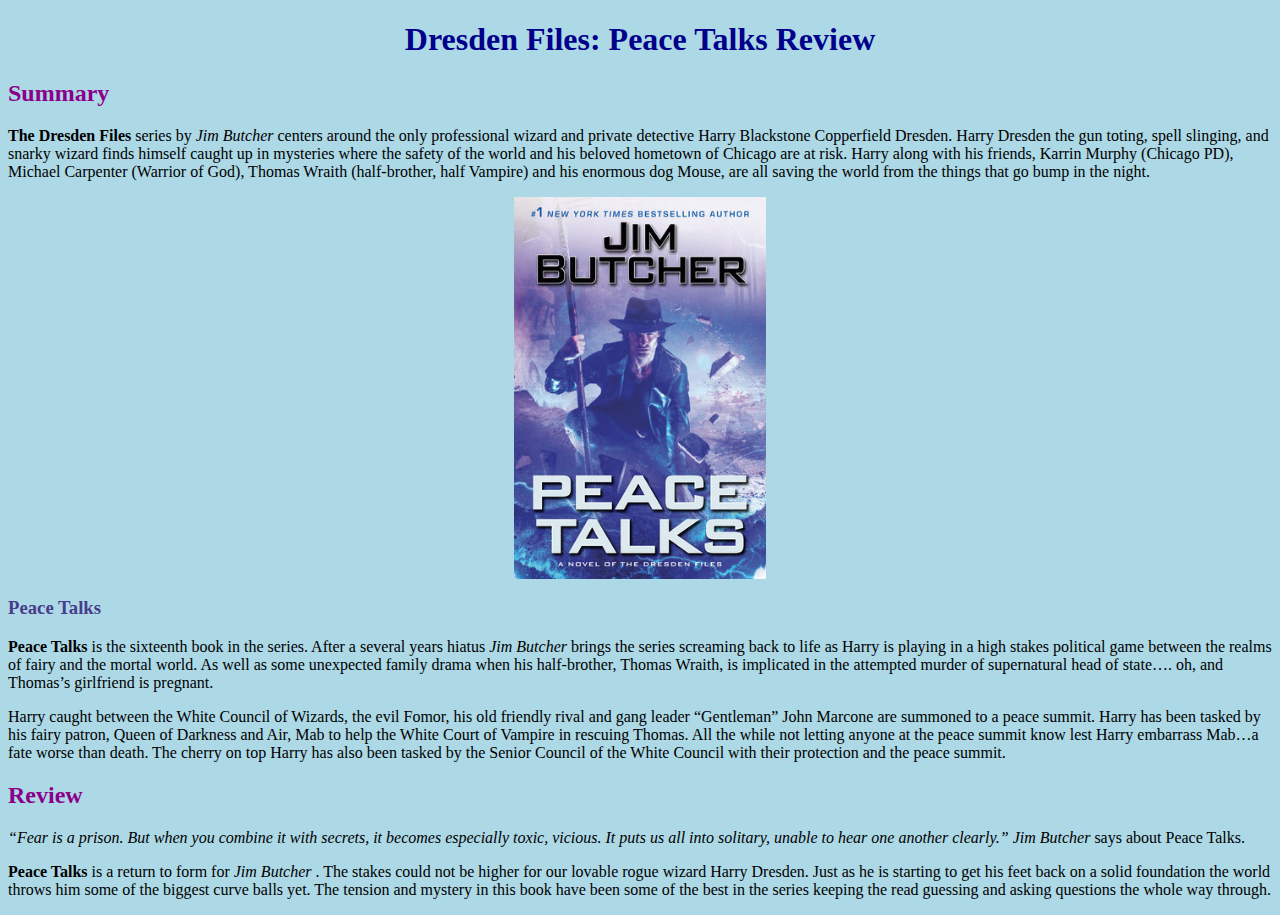
<file: text-formatting/index.html>
<!DOCTYPE html>
<html lang="en">
<head>
    <meta charset="UTF-8">
    <meta name="viewport" content="width=device-width, initial-scale=1.0">
    <style>
        body{
            background-color: lightblue;
            font-family: 'Times New Roman', Times, serif;
            color: black;
        }
        h1{
            text-align: center;
            color: darkblue;
        }
        h2{
            color: darkmagenta;
        }
        h3{
            color: darkslateblue;
        }
        img{ 
            width: 20%;
            display: block;
            margin: 10px auto;

        }
    </style>
    <title>Text Formatting</title>
</head>
<body>
    <h1>Dresden Files: Peace Talks Review</h1>
    <h2>Summary</h2>
    <p>
        <strong>The Dresden Files</strong> series by <em> Jim Butcher</em> centers around the only professional wizard and private detective Harry Blackstone Copperfield Dresden. Harry Dresden the gun toting, spell slinging, and snarky wizard finds himself caught up in mysteries where the safety of the world and his beloved hometown of Chicago are at risk. Harry along with his friends, Karrin Murphy (Chicago PD), Michael Carpenter (Warrior of God), Thomas Wraith (half-brother, half Vampire) and his enormous dog Mouse, are all saving the world from the things that go bump in the night. 
    </p>
    <a href="https://www.penguinrandomhouse.com/books/309658/peace-talks-by-jim-butcher/"><img src="peace-talks.jpg" alt="peace-talks"></a>
    <h3>Peace Talks</h3>
    <p> <strong>Peace Talks</strong>  is the sixteenth book in the series. After a several years hiatus <em>Jim Butcher</em>  brings the series screaming back to life as Harry is playing in a high stakes political game between the realms of fairy and the mortal world. As well as some unexpected family drama when his half-brother, Thomas Wraith, is implicated in the attempted murder of supernatural head of state…. oh, and Thomas’s girlfriend is pregnant. 

    </p>
    <p>Harry caught between the White Council of Wizards, the evil Fomor, his old friendly rival and gang leader “Gentleman” John Marcone are summoned to a peace summit. Harry has been tasked by his fairy patron, Queen of Darkness and Air, Mab to help the White Court of Vampire in rescuing Thomas. All the while not letting anyone at the peace summit know lest Harry embarrass Mab…a fate worse than death. The cherry on top Harry has also been tasked by the Senior Council of the White Council with their protection and the peace summit. 

    </p>
    <h2>Review</h2>
    <p> <em><q>Fear is a prison. But when you combine it with secrets, it becomes especially toxic, vicious. It puts us all into solitary, unable to hear one another clearly.</q> Jim Butcher</em>  says about Peace Talks. 

    </p>
    <p> <strong>Peace Talks</strong>  is a return to form for <em>Jim Butcher</em> . The stakes could not be higher for our lovable rogue wizard Harry Dresden. Just as he is starting to get his feet back on a solid foundation the world throws him some of the biggest curve balls yet. The tension and mystery in this book have been some of the best in the series keeping the read guessing and asking questions the whole way through. 

    </p>
</body>
</html>
</file>
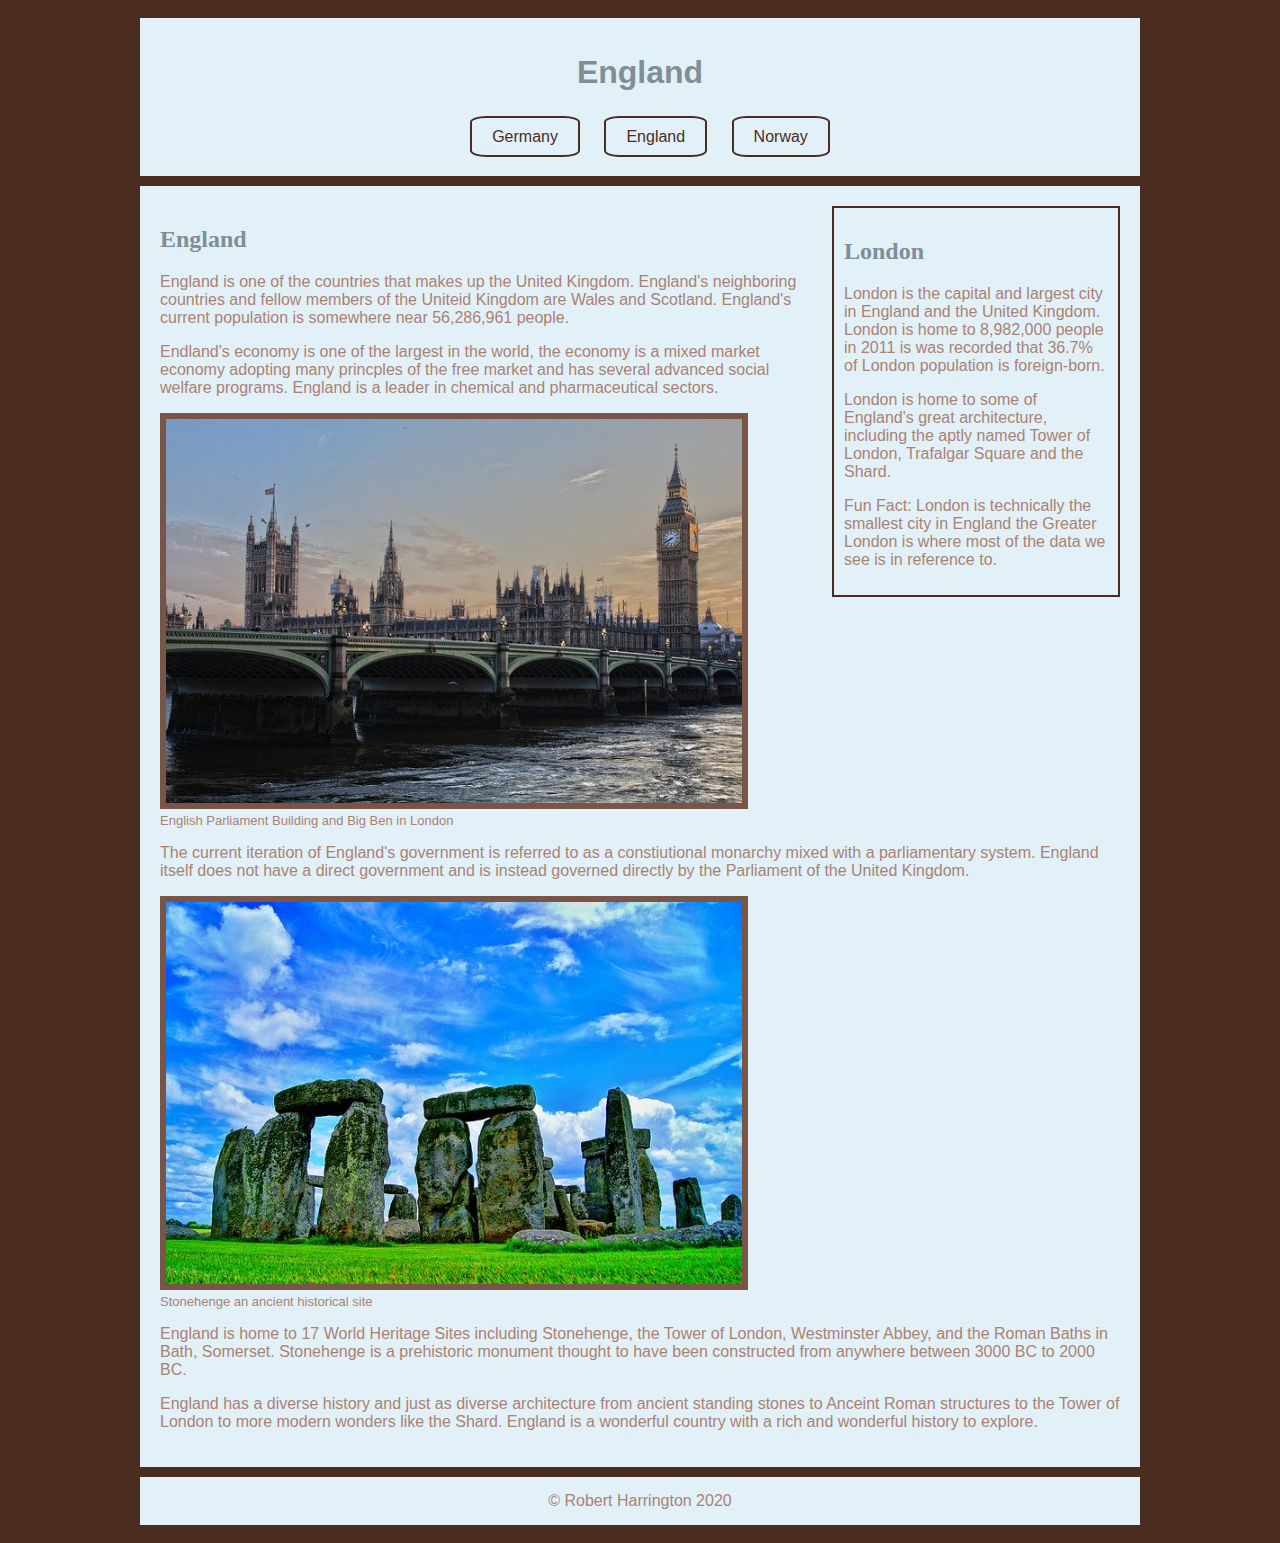
<file: england.html>
<!DOCTYPE html>
<html lang="en">
<head>
    <meta charset="UTF-8">
    <meta name="viewport" content="width=device-width, initial-scale=1.0">
    <link rel="stylesheet" href="styles.css">
    <title>Travel Site</title>
</head>
<body>
        <div class="container">
            <header>
                <h1>England</h1>
                <nav>
                    <a href="home.html">Germany</a>
                    <a href="england.html">England</a>
                    <a href="norway.html">Norway</a>
                </nav>
            </header>
        </div>
        <div class="container">
            <main>
                <aside>
                    <h2>London</h2>
                    <p>London is the capital and largest city in England and the United Kingdom. London is home to 8,982,000 people in 2011 is was recorded that 36.7% of London population is foreign-born.</p>
                    <p>London is home to some of England's great architecture, including the aptly named Tower of London, Trafalgar Square and the Shard. </p>
                    <p>Fun Fact: London is technically the smallest city in England the Greater London is where most of the data we see is in reference to. </p>
                </aside>
                <h2>England</h2>
                <p>England is one of the countries that makes up the United Kingdom. England's neighboring countries and fellow members of the Uniteid Kingdom are Wales and Scotland. England's current population is somewhere near 56,286,961 people.</p>
                <p>Endland's economy is one of the largest in the world, the economy is a mixed market economy adopting many princples of the free market and has several advanced social welfare programs. England is a leader in chemical and pharmaceutical sectors.</p>
                <img class="img-responsive" src="london.jpg" alt="Parliment Building">
                <figcaption>English Parliament Building and Big Ben in London</figcaption>
                <p>The current iteration of England's government is referred to as a constiutional monarchy mixed with a parliamentary system. England itself does not have a direct government and is instead governed directly by the Parliament of the United Kingdom.
                </p>
                <img class="img-responsive" src="stonehenge.jpg" alt="Stonehenge">
                <figcaption>Stonehenge an ancient historical site</figcaption>
                <p>England is home to 17 World Heritage Sites including Stonehenge, the Tower of London, Westminster Abbey, and the Roman Baths in Bath, Somerset.
                    Stonehenge is a prehistoric monument thought to have been constructed from anywhere between 3000 BC to 2000 BC.
                </p>
                <p>England has a diverse history and just as diverse architecture from ancient standing stones to Anceint Roman structures to the Tower of London to more modern wonders like the Shard. England is a wonderful country with a rich and wonderful history to explore. </p>
            </main>
        </div>
        <div class="container">
            <footer>
                &copy; Robert Harrington 2020
            </footer>
        </div>

</body>
</html>
</file>
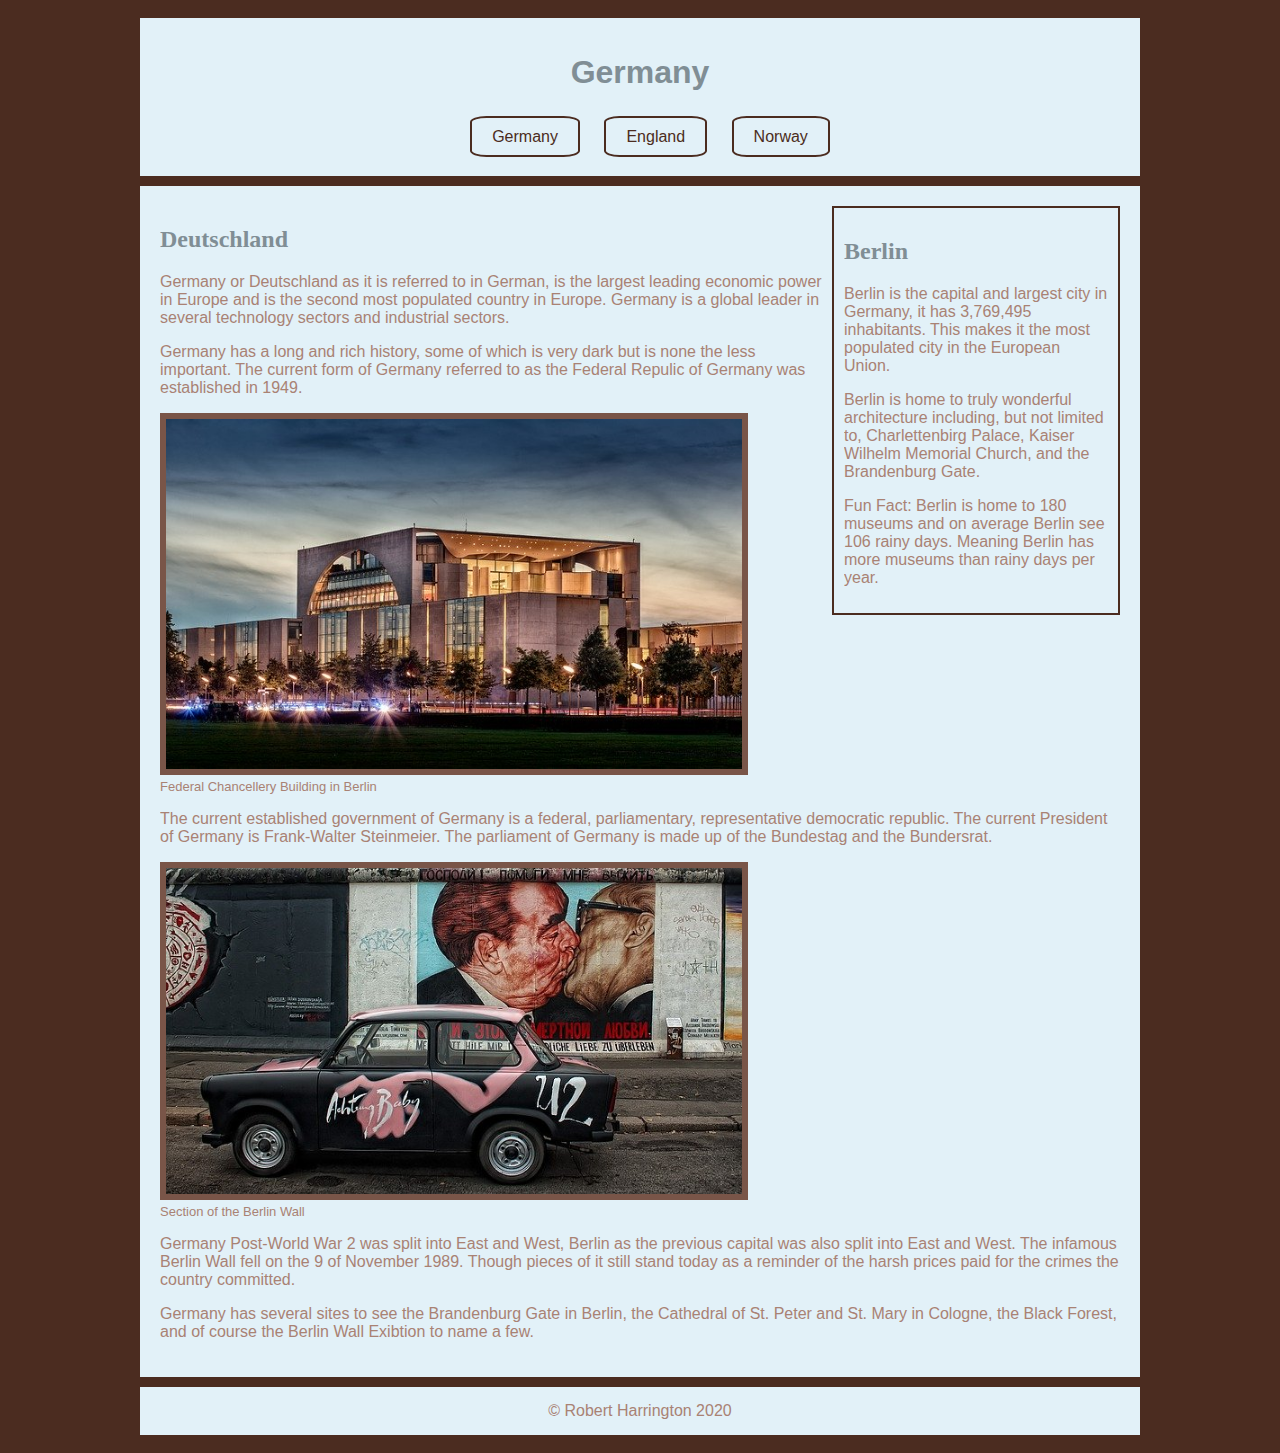
<file: germany.html>
<!DOCTYPE html>
<html lang="en">

<head>
    <meta charset="UTF-8">
    <meta name="viewport" content="width=device width, initial-scale=1.0">
    <link rel="stylesheet" href="styles.css">
    <title>Travel Site</title>
</head>

<body>
    <div class="container">
        <header>
            <h1>Germany</h1>
            <nav>
                <a href="home.html">Germany</a>
                <a href="england.html">England</a>
                <a href="norway.html">Norway</a>
            </nav>
        </header>
    </div>
    <div class="container">
        <main>
            <aside>
                <h2>Berlin</h2>
                <p>Berlin is the capital and largest city in Germany, it has 3,769,495 inhabitants. This makes it the most populated city in the European Union.</p>
                <p>Berlin is home to truly wonderful architecture including, but not limited to, Charlettenbirg Palace, Kaiser Wilhelm Memorial Church, and the Brandenburg Gate.</p>
                <p>Fun Fact: Berlin is home to 180 museums and on average Berlin see 106 rainy days. Meaning Berlin has more museums than rainy days per year. </p>
            </aside>
            <h2>Deutschland</h2>
            <p>Germany or Deutschland as it is referred to in German, is the largest leading economic power in Europe and is the second most populated country in Europe.
                Germany is a global leader in several technology sectors and industrial sectors.
            </p>
            <p>Germany has a long and rich history, some of which is very dark but is none the less important. The current form of Germany referred to as the Federal Repulic of Germany was established in 1949.</p>
            <img class="img-responsive" src="federal-chancellery.jpg" alt="Berlin federal-chancellery">
            <figcaption>Federal Chancellery Building in Berlin</figcaption>
            <p> The current established government of Germany is a federal, parliamentary, representative democratic republic. The current President of Germany is Frank-Walter Steinmeier. The parliament of Germany is made up of the Bundestag and the Bundersrat.
            </p>
            <img class="img-responsive" src="berlin-wall.jpg" alt="Berlin Wall">
            <figcaption>Section of the Berlin Wall</figcaption>
            <p>Germany Post-World War 2 was split into East and West, Berlin as the previous capital was also split into East and West. The infamous Berlin Wall fell on the 9 of November 1989. Though pieces of it still stand today as a reminder of the harsh prices paid for the crimes the country committed. </p>
            <p>Germany has several sites to see the Brandenburg Gate in Berlin, the Cathedral of St. Peter and St. Mary in Cologne, the Black Forest, and of course the Berlin Wall Exibtion to name a few. </p>
        </main>
    </div>
    <div class="container">
        <footer>
            &copy; Robert Harrington 2020
        </footer>
    </div>

</body>

</html>
</file>
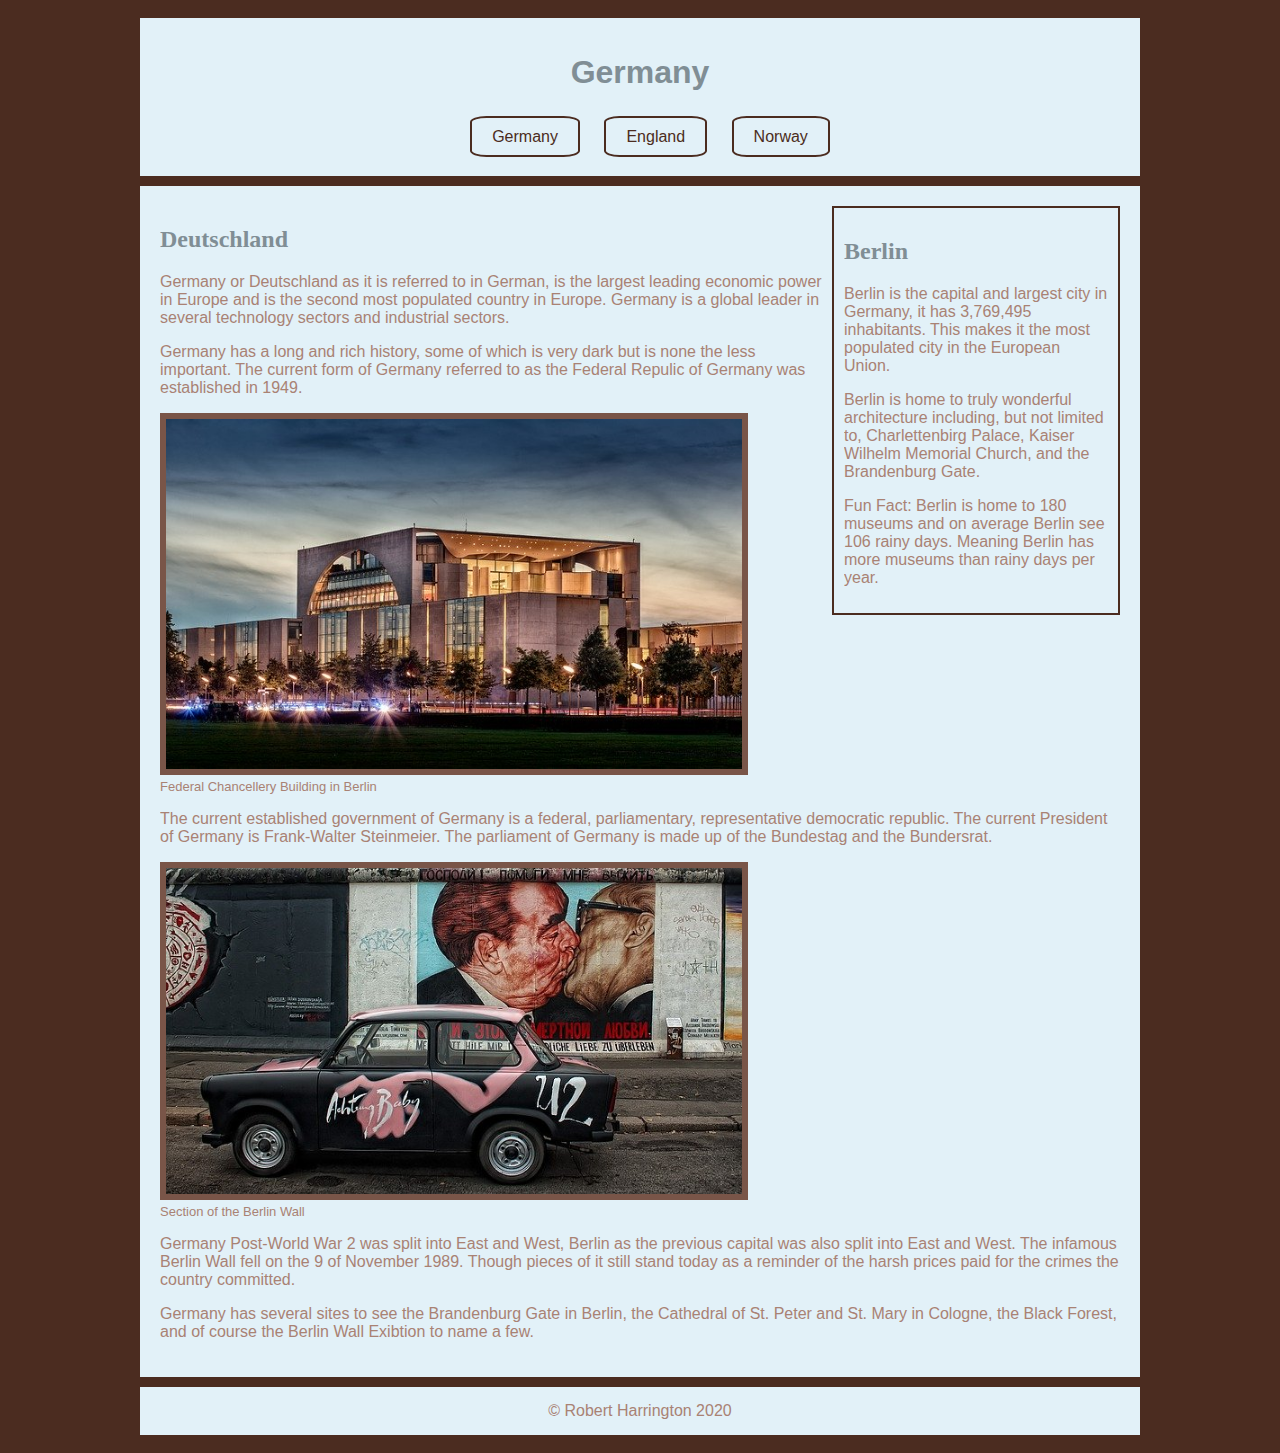
<file: home.html>
<!DOCTYPE html>
<html lang="en">
<head>
    <meta charset="UTF-8">
    <meta name="viewport" content="width=device-width, initial-scale=1.0">
    <link rel="stylesheet" href="styles.css">
    <title>Travel Site</title>
</head>
<body>
    <div class="container">
        <header>
            <h1>Germany</h1>
            <nav>
                <a href="germany.html">Germany</a>
                <a href="england.html">England</a>
                <a href="norway.html">Norway</a>
            </nav>
        </header>
    </div>
            <div class="container">
                <main>
                    <aside>
                        <h2>Berlin</h2>
                        <p>Berlin is the capital and largest city in Germany, it has 3,769,495 inhabitants. This makes it the most
                            populated city in the European Union.</p>
                        <p>Berlin is home to truly wonderful architecture including, but not limited to, Charlettenbirg Palace,
                            Kaiser Wilhelm Memorial Church, and the Brandenburg Gate.</p>
                        <p>Fun Fact: Berlin is home to 180 museums and on average Berlin see 106 rainy days. Meaning Berlin has more
                            museums than rainy days per year. </p>
                    </aside>
                    <h2>Deutschland</h2>
                    <p>Germany or Deutschland as it is referred to in German, is the largest leading economic power in Europe and is
                        the second most populated country in Europe.
                        Germany is a global leader in several technology sectors and industrial sectors.
                    </p>
                    <p>Germany has a long and rich history, some of which is very dark but is none the less important. The current
                        form of Germany referred to as the Federal Repulic of Germany was established in 1949.</p>
                    <img class="img-responsive" src="federal-chancellery.jpg" alt="Berlin federal-chancellery">
                    <figcaption>Federal Chancellery Building in Berlin</figcaption>
                    <p> The current established government of Germany is a federal, parliamentary, representative democratic
                        republic. The current President of Germany is Frank-Walter Steinmeier. The parliament of Germany is made up
                        of the Bundestag and the Bundersrat.
                    </p>
                    <img class="img-responsive" src="berlin-wall.jpg" alt="Berlin Wall">
                    <figcaption>Section of the Berlin Wall</figcaption>
                    <p>Germany Post-World War 2 was split into East and West, Berlin as the previous capital was also split into
                        East and West. The infamous Berlin Wall fell on the 9 of November 1989. Though pieces of it still stand
                        today as a reminder of the harsh prices paid for the crimes the country committed. </p>
                    <p>Germany has several sites to see the Brandenburg Gate in Berlin, the Cathedral of St. Peter and St. Mary in
                        Cologne, the Black Forest, and of course the Berlin Wall Exibtion to name a few. </p>
                </main>
            </div>
            <div class="container">
                <footer>
                    &copy; Robert Harrington 2020
                </footer>
   
</body>
</html>
</file>
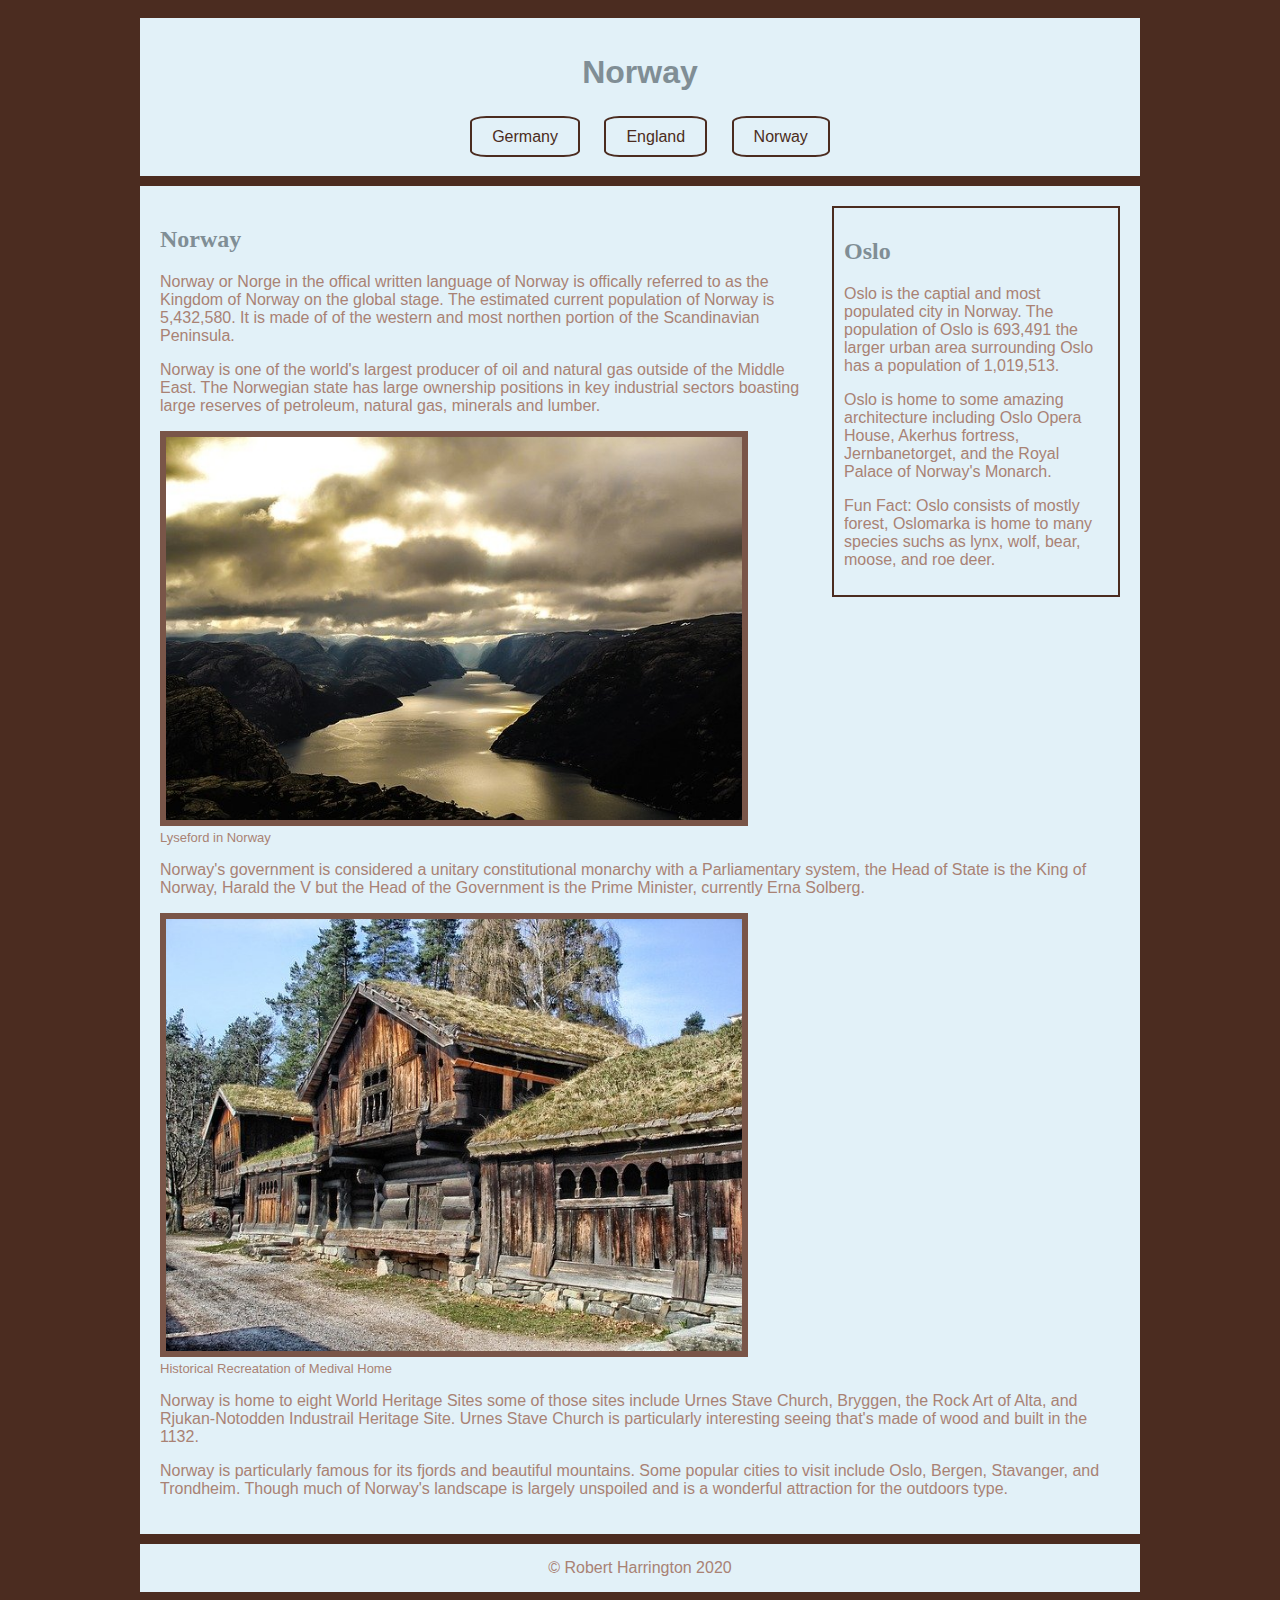
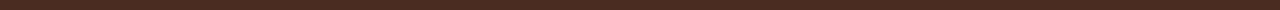
<file: norway.html>
<!DOCTYPE html>
<html lang="en">
<head>
    <meta charset="UTF-8">
    <meta name="viewport" content="width=device-width, initial-scale=1.0">
    <link rel="stylesheet" href="styles.css">
    <title>Travel Site</title>
</head>
<body>
        <div class="container">
            <header>
                <h1>Norway</h1>
                <nav>
                    <a href="home.html">Germany</a>
                    <a href="england.html">England</a>
                    <a href="norway.html">Norway</a>
                </nav>
            </header>
        </div>
        <div class="container">
            <main>
                <aside>
                    <h2>Oslo</h2>
                    <p>Oslo is the captial and most populated city in Norway. The population of Oslo is 693,491 the larger urban area surrounding Oslo has a population of 1,019,513.</p>
                    <p>Oslo is home to some amazing architecture including Oslo Opera House, Akerhus fortress, Jernbanetorget, and the Royal Palace of Norway's Monarch.</p>
                    <p>Fun Fact: Oslo consists of mostly forest, Oslomarka is home to many species suchs as lynx, wolf, bear, moose, and roe deer.</p>
                </aside>
                <h2>Norway</h2>
                <p>Norway or Norge in the offical written language of Norway is offically referred to as the Kingdom of Norway on the global stage. The estimated current population of Norway is 5,432,580. It is made of of the western and most northen portion of the Scandinavian Peninsula.</p>
                <p>Norway is one of the world's largest producer of oil and natural gas outside of the Middle East. The Norwegian state has large ownership positions in key industrial sectors boasting large reserves of petroleum, natural gas, minerals and lumber.  </p>
                <img class="img-responsive" src="norway.jpg" alt="Lyseford">
                <figcaption>Lyseford in Norway</figcaption>
                <p>Norway's government is considered a unitary constitutional monarchy with a Parliamentary system, the Head of State is the King of Norway, Harald the V but the Head of the Government is the Prime Minister, currently Erna Solberg.
                </p>
                <img class="img-responsive" src="oslo.jpg" alt="Cottage">
                <figcaption>Historical Recreatation of Medival Home</figcaption>
                <p>Norway is home to eight World Heritage Sites some of those sites include Urnes Stave Church, Bryggen, the Rock Art of Alta, and Rjukan-Notodden Industrail Heritage Site. Urnes Stave Church is particularly interesting seeing that's made of wood and built in the 1132. </p>
                <p>Norway is particularly famous for its fjords and beautiful mountains. Some popular cities to visit include Oslo, Bergen, Stavanger, and Trondheim. Though much of Norway's landscape is largely unspoiled and is a wonderful attraction for the outdoors type.</p>
            </main>
        </div>
        <div class="container">
            <footer>
                &copy; Robert Harrington 2020
            </footer>
        </div>

</body>
</html>
</file>
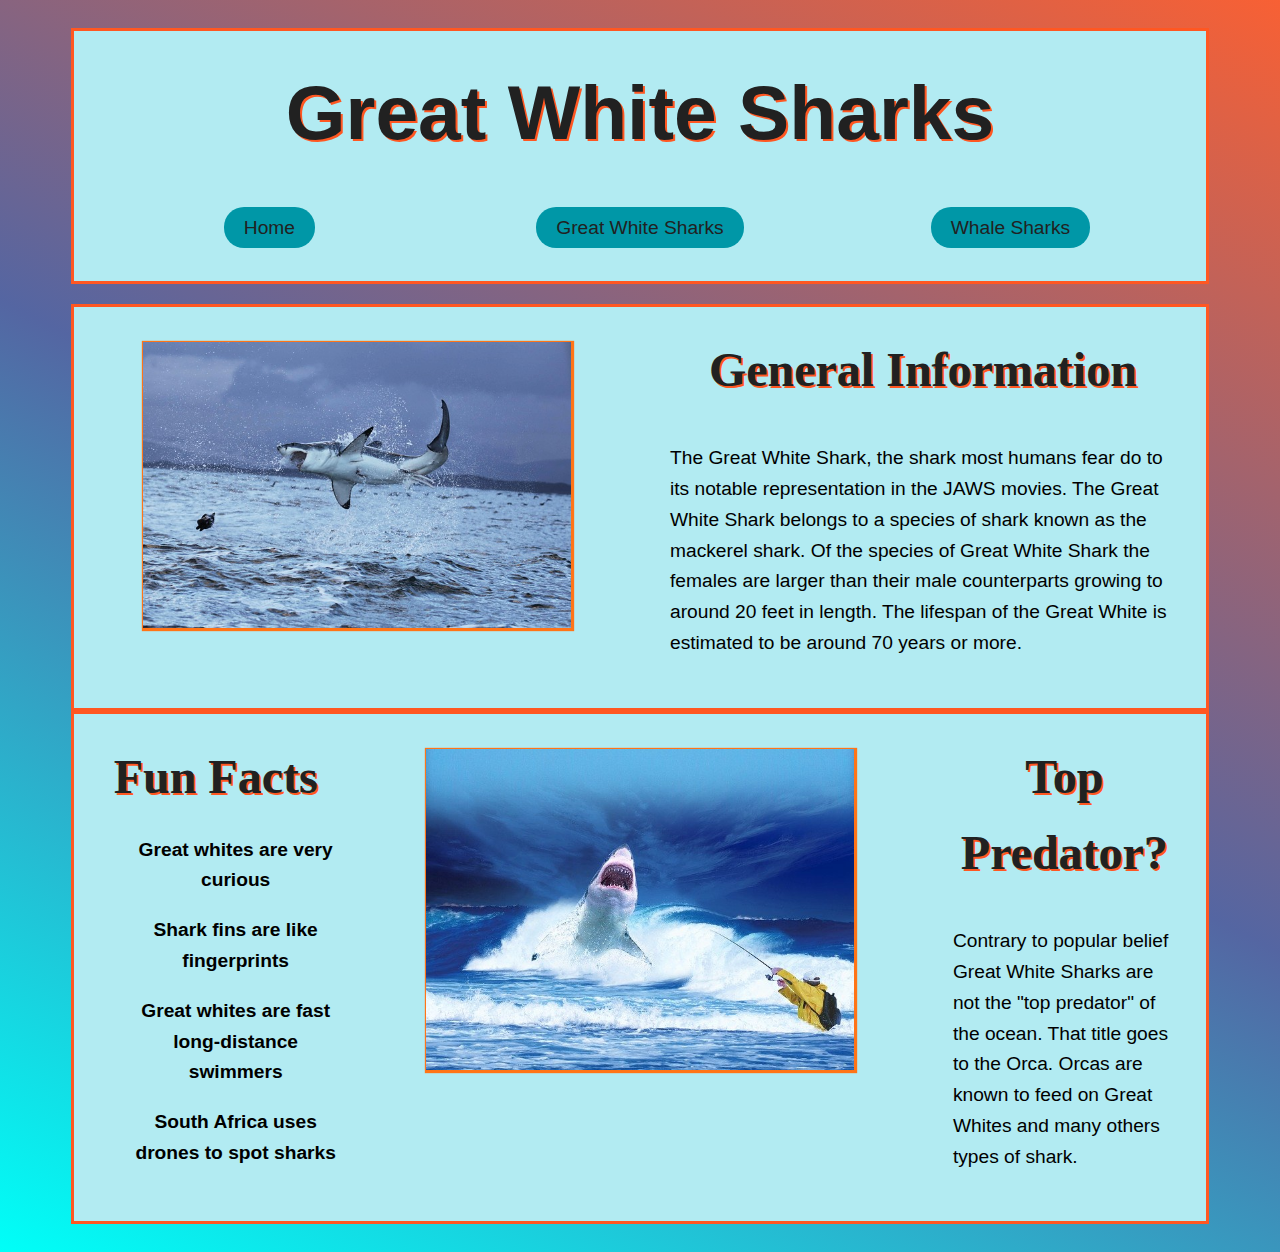
<file: responsive-multi-media-project/greatwhite.html>
<!DOCTYPE html>
<html lang="en">

<head>
    <meta charset="UTF-8">
    <meta name="viewport" content="width=device-width, initial-scale=1.0">
    <link rel="stylesheet" href="styles.css">
    <title>Great-White</title>
</head>

<body>
    <header class="container">
        <H1>Great White Sharks</H1>
        <nav>
            <div class="col-4 col-m-4"><a href="home.html">Home</a></div>
            <div class="col-4 col-m-4"><a href="greatwhite.html">Great White Sharks</a></div>
            <div class="col-4 col-m-4"><a href="whale.html">Whale Sharks</a></div>
        </nav>
    </header>
    <main class="container">
        <div class="row">
            <div class="col-6 col-m-4"><img src="great-white-shark.jpg" alt="Great-White-Breaching"></div>
            <!--Image taken from https://pixabay.com/photos/great-white-shark-great-white-shark-5217363/-->
            <div class="col-6 col-m-8">
                <h2>General Information</h2>
                <p>
                    The Great White Shark, the shark most humans fear do to its notable representation in the JAWS
                    movies. The Great White Shark belongs to a species of shark known as the mackerel shark. Of the
                    species of Great White Shark the females are larger than their male counterparts growing to around
                    20 feet in length. The lifespan of the Great White is estimated to be around 70 years or more.
                </p>
            </div>
        </div>
        <div class="row">
            <div class="col-3 col-m-5">
                <h2>Fun Facts</h2>
                <ul>Great whites are very curious</ul>
                <ul>Shark fins are like fingerprints</ul>
                <ul>Great whites are fast long-distance swimmers</ul>
                <ul>South Africa uses drones to spot sharks</ul>
            </div>
            <div class="col-6 col-m-4"><img src="shark-great-white.jpg" alt="Man-fishing-Great-White_breach"></div>
            <!--Image taken from https://pixabay.com/photos/shark-sea-ocean-blue-predator-2102330/-->
            <div class="col-3 col-m-5">
                <h2>Top Predator?</h2>
                <p>Contrary to popular belief Great White Sharks are not the "top predator" of the ocean. That title
                    goes to the Orca. Orcas are known to feed on Great Whites and many others types of shark. </p>
            </div>
        </div>
    </main>
</body>

</html>
</file>
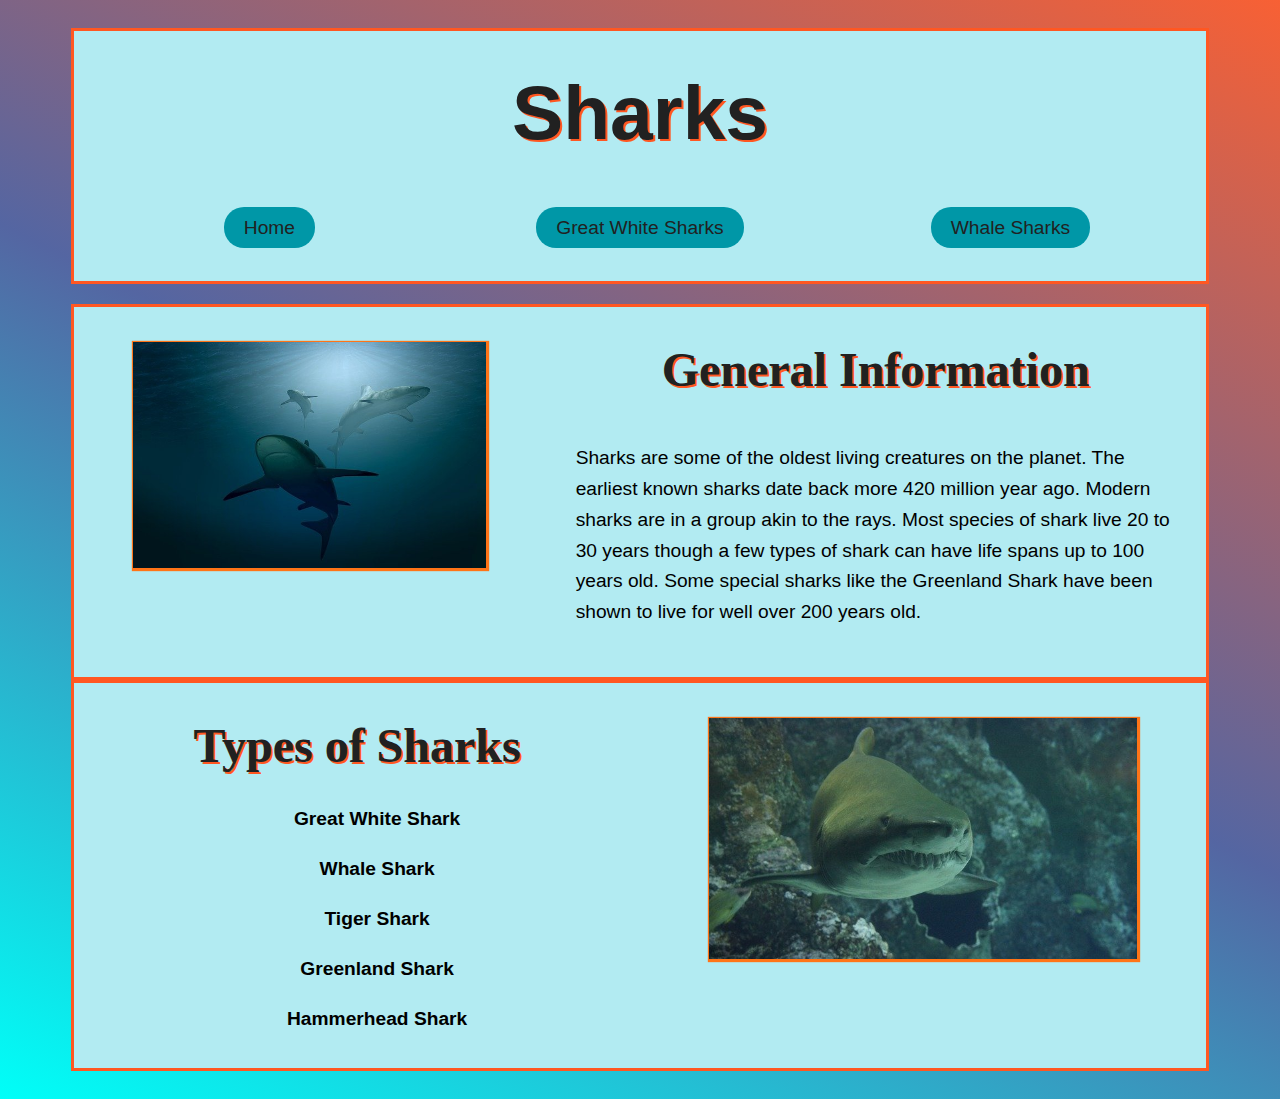
<file: responsive-multi-media-project/home.html>
<!DOCTYPE html>
<html lang="en">

<head>
    <meta charset="UTF-8">
    <meta name="viewport" content="width=device-width, initial-scale=1.0">
    <link rel="stylesheet" href="styles.css">
    <title>Home</title>
</head>

<body>
    <header class="container">
        <h1>Sharks</h1>
        <nav>
            <div class="col-4 col-m-4"><a href="home.html">Home</a></div>
            <div class="col-4 col-m-4"><a href="greatwhite.html">Great White Sharks</a></div>
            <div class="col-4 col-m-4"><a href="whale.html">Whale Sharks</a></div>
        </nav>
    </header>
    <main class="container">
        <div class="row">
            <div class="col-5 col-m-4"><img src="hai.jpg" alt="Sharks-Swimming"></div>
            <!--Image taken from https://pixabay.com/photos/hai-sharks-sea-ocean-water-3347787/-->
            <div class="col-7 col-m-8">
                <h2>General Information</h2>
                <p>Sharks are some of the oldest living creatures on the planet. The earliest known sharks date back
                    more 420 million year ago. Modern sharks are in a group akin to the rays. Most species of shark live
                    20 to 30 years though a few types of shark can have life spans up to 100 years old. Some special
                    sharks like the Greenland Shark have been shown to live for well over 200 years old.</p>
            </div>
        </div>
        <div class="row">
            <div class="col-6 col-m-6">
                <h2>Types of Sharks</h2>
                <ul>Great White Shark</ul>
                <ul>Whale Shark</ul>
                <ul>Tiger Shark</ul>
                <ul>Greenland Shark</ul>
                <ul>Hammerhead Shark</ul>
            </div>
            <div class="col-6 col-m-6"><img src="shark-teeth.jpg" alt="Shark-showing-its-teeth"></div>
            <!--Image taken from https://pixabay.com/photos/shark-teeth-underwater-sea-426566/-->
        </div>
    </main>
</body>

</html>
</file>
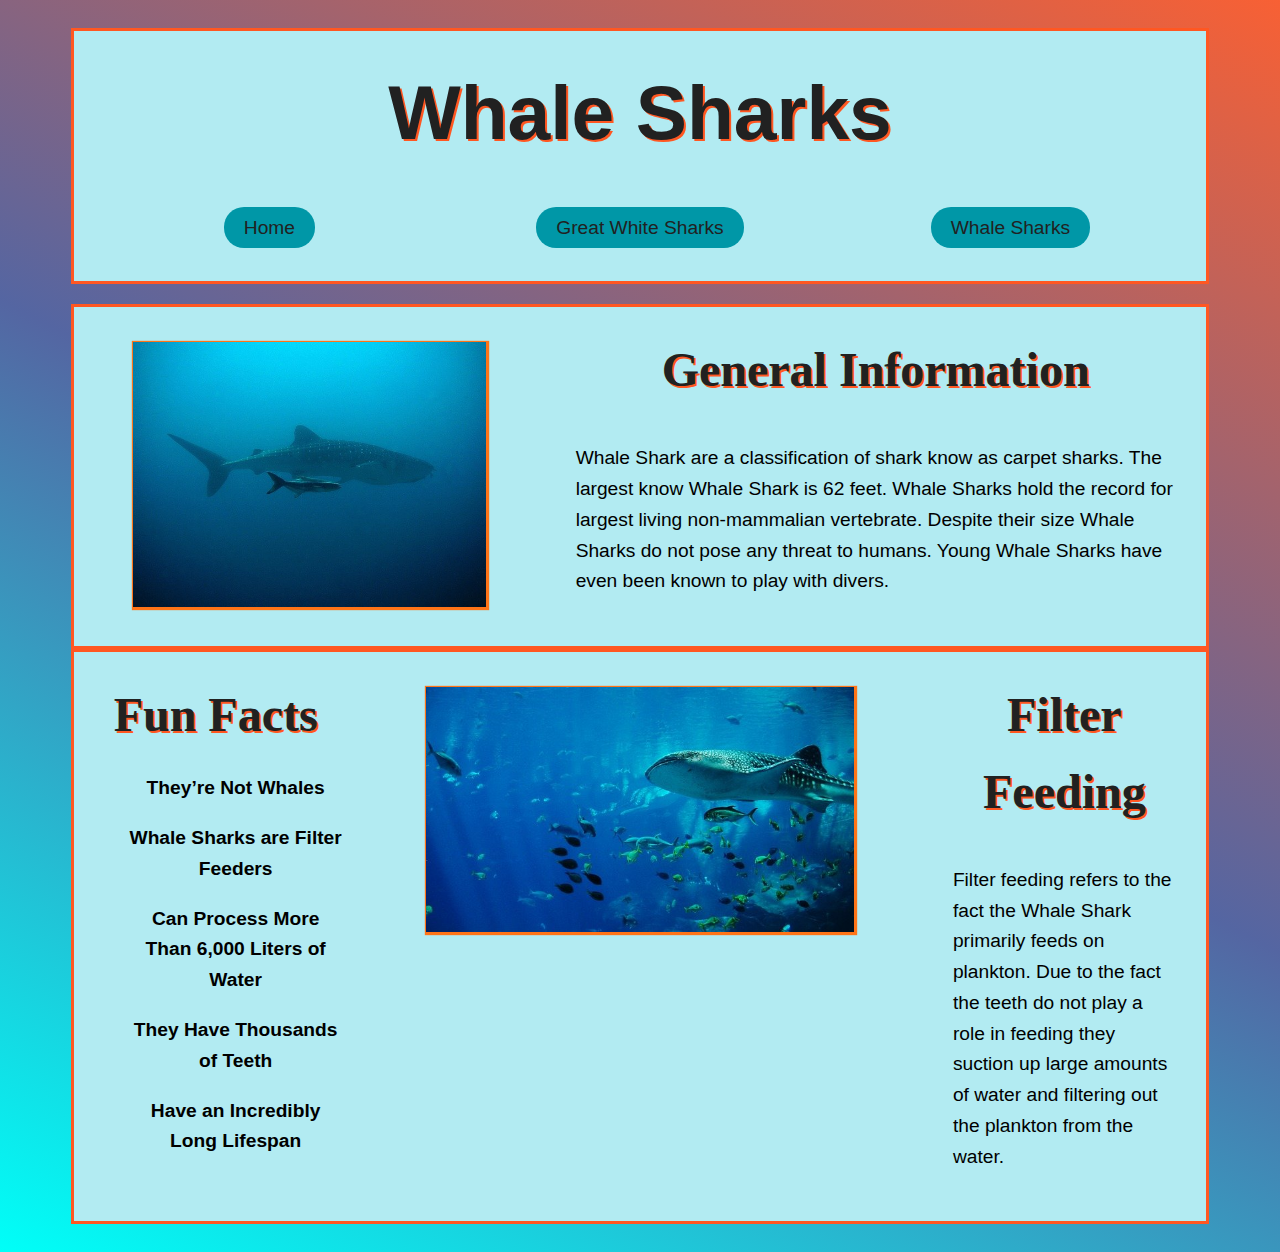
<file: responsive-multi-media-project/whale.html>
<!DOCTYPE html>
<html lang="en">

<head>
    <meta charset="UTF-8">
    <meta name="viewport" content="width=device-width, initial-scale=1.0">
    <link rel="stylesheet" href="styles.css">
    <title>Whale-Shark</title>
</head>

<body>
    <header class="container">
        <H1>Whale Sharks</H1>
        <nav>
            <div class="col-4 col-m-4"><a href="home.html">Home</a></div>
            <div class="col-4 col-m-4"><a href="greatwhite.html">Great White Sharks</a></div>
            <div class="col-4 col-m-4"><a href="whale.html">Whale Sharks</a></div>
        </nav>
    </header>
    <main class="container">
        <div class="row">
            <div class="col-5 col-m-4"><img src="whale-shark-1.jpg" alt="Whale-Shark-out-in-the-wild"></div>
            <!--Image taken from https://pixabay.com/photos/whale-shark-kobia-divers-underwater-207401/-->
            <div class="col-7 col-m-8">
                <h2>General Information</h2>
                <p>Whale Shark are a classification of shark know as carpet sharks. The largest know Whale Shark is 62
                    feet. Whale Sharks hold the record for largest living non-mammalian vertebrate. Despite their size
                    Whale Sharks do not pose any threat to humans.
                    Young Whale Sharks have even been known to play with divers.</p>
            </div>
        </div>
        <div class="row">
            <div class="col-3 col-m-3">
                <h2>Fun Facts</h2>
                <ul>They’re Not Whales</ul>
                <ul>Whale Sharks are Filter Feeders</ul>
                <ul>Can Process More Than 6,000 Liters of Water</ul>
                <ul>They Have Thousands of Teeth</ul>
                <ul>Have an Incredibly Long Lifespan</ul>
            </div>
            <div class="col-6 col-m-6"><img src="whale-shark-2.jpg" alt="Whale-Shark-in-an-aquarium"></div>
            <!--Image taken from https://pixabay.com/photos/whale-shark-shark-aquarium-water-281498/-->
            <div class="col-3 col-m-3">
                <h2>Filter Feeding</h2>
                <p>Filter feeding refers to the fact the Whale Shark primarily feeds on plankton. Due to the fact the
                    teeth do not play a role in feeding they suction up large amounts of water and filtering out the
                    plankton from the water.</p>
            </div>
        </div>
    </main>
</body>

</html>
</file>
<file: styles.css>
*{
 overflow: auto;
}
body{
font-family: 'Open Sans Condensed', sans-serif;
background: #4b2c20;
color:#a98274 ; 
box-sizing: border-box;
}
.container{
background: #e2f1f8;
width: 90%;
max-width: 1000px;
margin: 10px auto;
}
h1{
font-family: 'Anton', sans-serif;
color: #808e95;
}
h2{
font-family: 'Piazzolla', serif;
color:#808e95 ;
}
nav{
text-align: center;
line-height: 3;
}
nav a, .button{
padding: 10px 20px;
margin-left: 20px;
color: #4b2c20;
background:#e2f1f8;
border: 2px #4b2c20 solid;
text-decoration: none;
border-radius: 15%;
}
nav a:hover, .button:hover{
color:#4b2c20;
background:#b0bec5;
}
aside{
clear: both;
float: right;
width: 30%;
box-sizing: border-box;
margin: 0;
padding: 10px;
overflow: auto;
border: 2px solid#4b2c20 ;
margin-left: 10px;
}
header, footer{
clear: both;
width: 100%;
box-sizing: border-box;
padding: 15px;
text-align: center;
}
main{
box-sizing: border-box;
padding: 20px;
}
figcaption{
    font-size: small;
}
img{
    padding:  6px;
    background: #795548;
}
.img-responsive{
    width:60%;
}
</file>
<file: responsive-multi-media-project/styles.css>
:root{
    --dark-primary-color   :  #0097A7; 
    --default-primary-color : #00BCD4; 
    --light-primary-color   : #B2EBF2; 
    --text-primary-color     : #FFFFFF; 
    --accent-color           : #FF5722; 
    --primary-text-color    : #212121; 
    --secondary-text-color  : #757575; 
    --divider-color : #BDBDBD; 

    }
 *{
     box-sizing: border-box;
     overflow: auto;
 }
 body{
    background: linear-gradient(207deg, rgba(247,82,34,0.9192051820728291) 0%, rgba(9,34,121,0.6951155462184874) 50%, rgba(0,255,248,1) 100%);
     font-family: 'Kanit', sans-serif;
     line-height: 1.6;
     font-size: 1.2em;
 }

 div.relative{
     position: relative;  
     border: 3px solid;
     margin: 10px auto;
 }
 .container{
     background-color: var(--light-primary-color);
     width:90%;
     max-width: 1200px;
     min-width: 500px;
     margin: 20px auto;

 }

 header{
     text-align: center;
     padding: 10px;
     background-color:var(--default-primary-color) ;
     border: 3px solid var(--accent-color);
 }
footer{
	text-align:center;
	padding: 20px;
	color: var(--primary-text-color);
}
.left{
    clear: both; 
    float: left;
    padding: 20px;
}
.right{
    clear:both;
    float: right;
    padding: 20px;
}

.center{
    clear: both;
    display: block;
    padding: 20px;
}

img{
    width: 80% ; 
    height: 80%  ;
    margin: 20px auto;
    display: block;
    box-shadow: 1px 1px 1px 2px #FF7417;
    
}
ul{
    text-align: center;
    font-weight: bold;
}

#img-header{
    max-width: 90px;
    float: left;
    position: relative;
    box-sizing: border-box;
    margin: 10px auto;
    display: block;
}
.img-responsive{
   max-width: 100%; 
   max-height: 100%;
}
h1, h2, h3 {
	
	text-align: center;
	margin: 10px;
    text-shadow: 2px 2px var(--accent-color);
}


h1{
    color: var(--primary-text-color);
	font-size: 4.0em;
    font-family: 'Oswald', sans-serif;
}

h2{
    color: var(--primary-text-color);
	font-size: 2.5em;
    font-family: 'Merriweather', serif;
}
h3{
    color: var(--primary-text-color);
    font-size: 1.5em;
    font-family: 'Oswald', sans-serif;
}
nav{
text-align: center;
line-height: 3;
}
a {
    padding: 10px 20px;
    border-radius: 20px;
    background: var(--dark-primary-color);
    color: var(--primary-text-color);
    text-decoration: none;
    line-height: 3;
}
a:hover {
    background: var(--accent-color);
    color: var(--dark-primary-color);
}
p{
 padding: 15px;
}

.vert { 
padding: 10px 300px 30px 40px ;
text-align: justify; 
font-size: 30px; 
float: right;
font-weight: bold;
writing-mode: vertical-lr;
}

aside{
clear: both;
float: auto;
width: auto;
max-width: 30%;
box-sizing: border-box;
margin: 5%;
padding: 10px;
border: 2px solid var(--accent-color);

}
.gallery{
    margin: 25px ;
    border: 2px solid var(--accent-color);
    float: left;
    width: 45%;
    text-align: center;
}
.gallery img{
    width: 95%;
    height: auto;
    display: block;
    margin: 10px auto;
}
#div.desc {
  color: var(--primary-text-color);
  padding: 15px;
  text-align: center;
}
/*----Forms----*/
form{
    background: var(--light-primary-color);
    padding: 35px;
    color: var(--dark-primary-color);
    width: 85%;
    margin: 20px auto;
}
input[type=text]{
  width: 35%;
  padding: 2px 10px;
  border-radius: 20%;
  border: 2px solid var(--accent-color);
  margin: 10px;
}
textarea {
  border-radius: 15px;
  padding: 5px;
  border: 2px solid var(--accent-color);
}
form select{
	font-size: 1.2em;
	padding: 5px;
}
form input:focus{
    color: var(--accent-color);
    background-color: var(--text-primary-color);
}
form input{
	font-size: 1.2em;
}
select{
    width: 23%;
    padding: 5px;
    border-radius: 20%;
    border: 2px solid var(--accent-color);
    margin: 10px;
}
input[type=text1]{
  width: 30%;
  padding: 5px;
  border-radius: 25%;
  border: 2px solid var(--accent-color);
  margin: 3px;
}
#age{
    width:25%;
    padding: 5px 10px;
    border-radius: 20%;
    border: 2px solid var(--accent-color);
    margin: 10px 7px ;
}
/*----Multimedia----*/
audio{
    display: block;
    width: 50%;
    margin: 10px auto;
}
video{
    width: 50%;
    height: auto;
    display: block;
    margin: 10px auto;
}
iframe{
    width: 50%;
    display: block;
    margin: 5px auto;
}
/*----@media----*/
        body {
            background: #B2EBF2;
        }

        .row {
            border: 3px solid #FF5722;
        }

        .row::after {
            content: "";
            clear: both;
            display: table;
        }

        [class*="col-"] {
            float: left;
            padding: 15px;
        }

        /* For mobile phones: */

        [class*="col-"] {
            width: 100%;
        }

        @media only screen and (min-width: 630px) {

            /* For tablets: */
            body {
                background: #0097A7;
            }

            .col-m-1 {
                width: 8.33%;
            }

            .col-m-2 {
                width: 16.66%;
            }

            .col-m-3 {
                width: 25%;
            }

            .col-m-4 {
                width: 33.33%;
            }

            .col-m-5 {
                width: 41.66%;
            }

            .col-m-6 {
                width: 50%;
            }

            .col-m-7 {
                width: 58.33%;
            }

            .col-m-8 {
                width: 66.66%;
            }

            .col-m-9 {
                width: 75%;
            }

            .col-m-10 {
                width: 83.33%;
            }

            .col-m-11 {
                width: 91.66%;
            }

            .col-m-12 {
                width: 100%;
            }
        }

        @media only screen and (min-width: 900px) {

            /* For desktop: */
            body {
                background: linear-gradient(207deg, rgba(247, 82, 34, 0.9192051820728291) 0%, rgba(9, 34, 121, 0.6951155462184874) 50%, rgba(0, 255, 248, 1) 100%);
            }

            .col-1 {
                width: 8.33%;
            }

            .col-2 {
                width: 16.66%;
            }

            .col-3 {
                width: 25%;
            }

            .col-4 {
                width: 33.33%;
            }

            .col-5 {
                width: 41.66%;
            }

            .col-6 {
                width: 50%;
            }

            .col-7 {
                width: 58.33%;
            }

            .col-8 {
                width: 66.66%;
            }

            .col-9 {
                width: 75%;
            }

            .col-10 {
                width: 83.33%;
            }

            .col-11 {
                width: 91.66%;
            }

            .col-12 {
                width: 100%;
            }

            #left-nav {
                padding-left: 4%;
            }

            #right-nav {
                padding-right: 4%;
            }
        }
</file>
